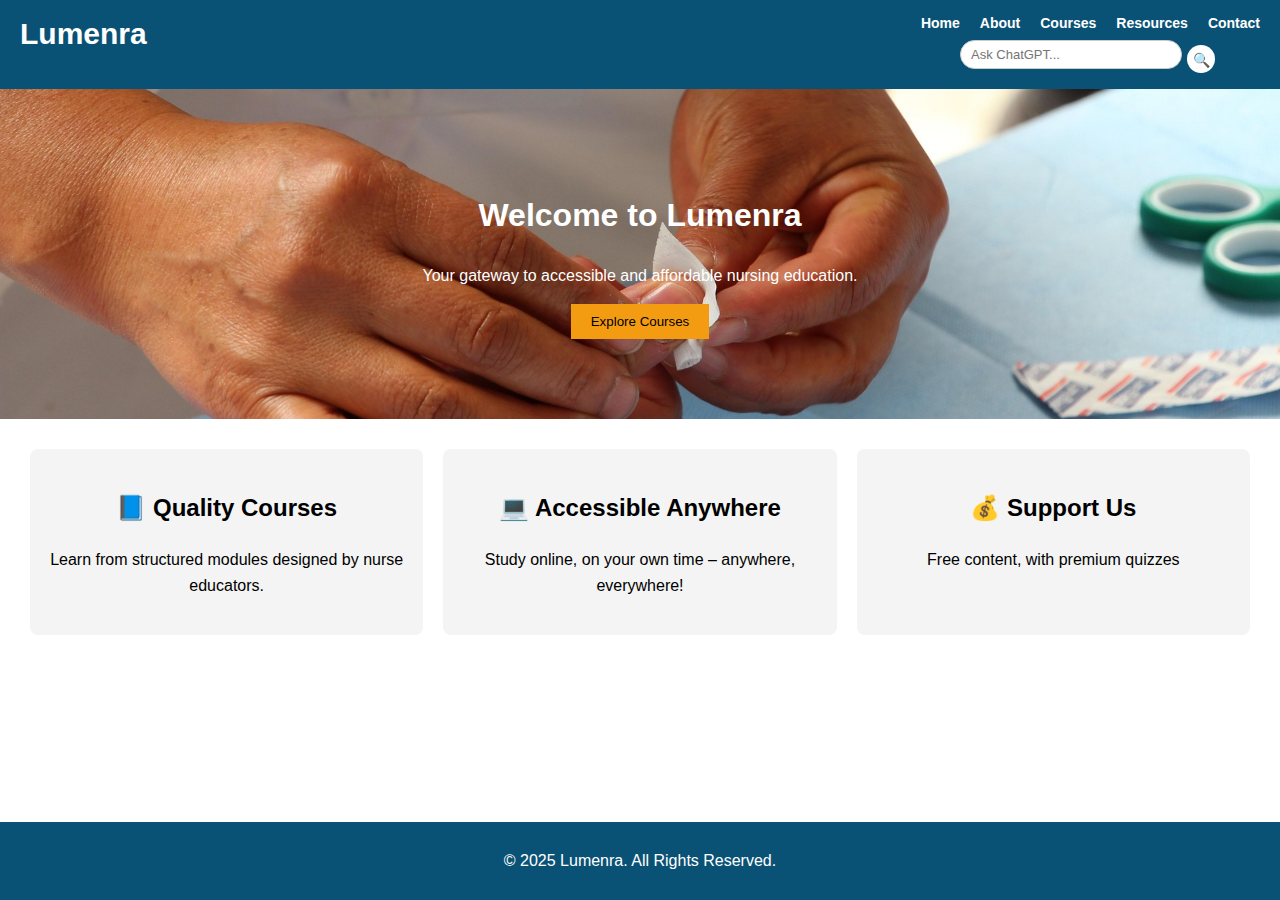
<file: index.html>
<!DOCTYPE html>
<html lang="en">
    <head>
        <meta charset="UTF-8">
        <meta name="viewport" content="width=device-width, initial-scale=1.0">
        <title>Lumenra - Home</title>
        <link rel="stylesheet" href="css/styles.css">
    </head>
    <body>
        <!-- Header & Navigation (consistent across all pages) -->
        <header>
            <div class="header-container">
                <!-- App Name / Logo -->
                <div class="logo">
                <a href="index.html">Lumenra</a>
                </div>
                <nav>
                <!-- Navigation links -->
                <ul class="nav-links">
                    <li><a href="index.html">Home</a></li>
                    <li><a href="about.html">About</a></li>
                    <li><a href="courses.html">Courses</a></li>
                    <li><a href="resources.html">Resources</a></li>
                    <li><a href="contact.html">Contact</a></li>
                </ul>

                <!-- ChatGPT AI Search -->
                <div class="ai-search">
                    <form id="aiSearchForm" onsubmit="openChatGPT(event)">
                    <input type="text" id="chatQuery" placeholder="Ask ChatGPT..." required>
                    <button type="submit" aria-label="Search" title="Search">🔍</button>
                    </form>
                </div>
                </nav>
            </div>
        </header>

        <!-- Hero Section with brief intro -->
        <section class="hero">
            <h1>Welcome to Lumenra</h1>
            <p>Your gateway to accessible and affordable nursing education.</p>
            <button onclick="location.href='courses.html'">Explore Courses</button>
        </section>

        <!-- Feature Cards (real world nursing education focus) -->
        <section class="features">
            <div class="card">
                <h2>📘 Quality Courses</h2>
                <p>Learn from structured modules designed by nurse educators.</p>
            </div>
            <div class="card">
                <h2>💻 Accessible Anywhere</h2>
                <p>Study online, on your own time – anywhere, everywhere!</p>
            </div>
            <div class="card">
                <h2>💰 Support Us</h2>
                <p>Free content, with premium quizzes</p>
            </div>
        </section>

        <!-- Footer -->
        <footer>
            <p>&copy; 2025 Lumenra. All Rights Reserved.</p>
        </footer>
        <script defer src="js/script.js"></script>
    </body>
</html>
</file>
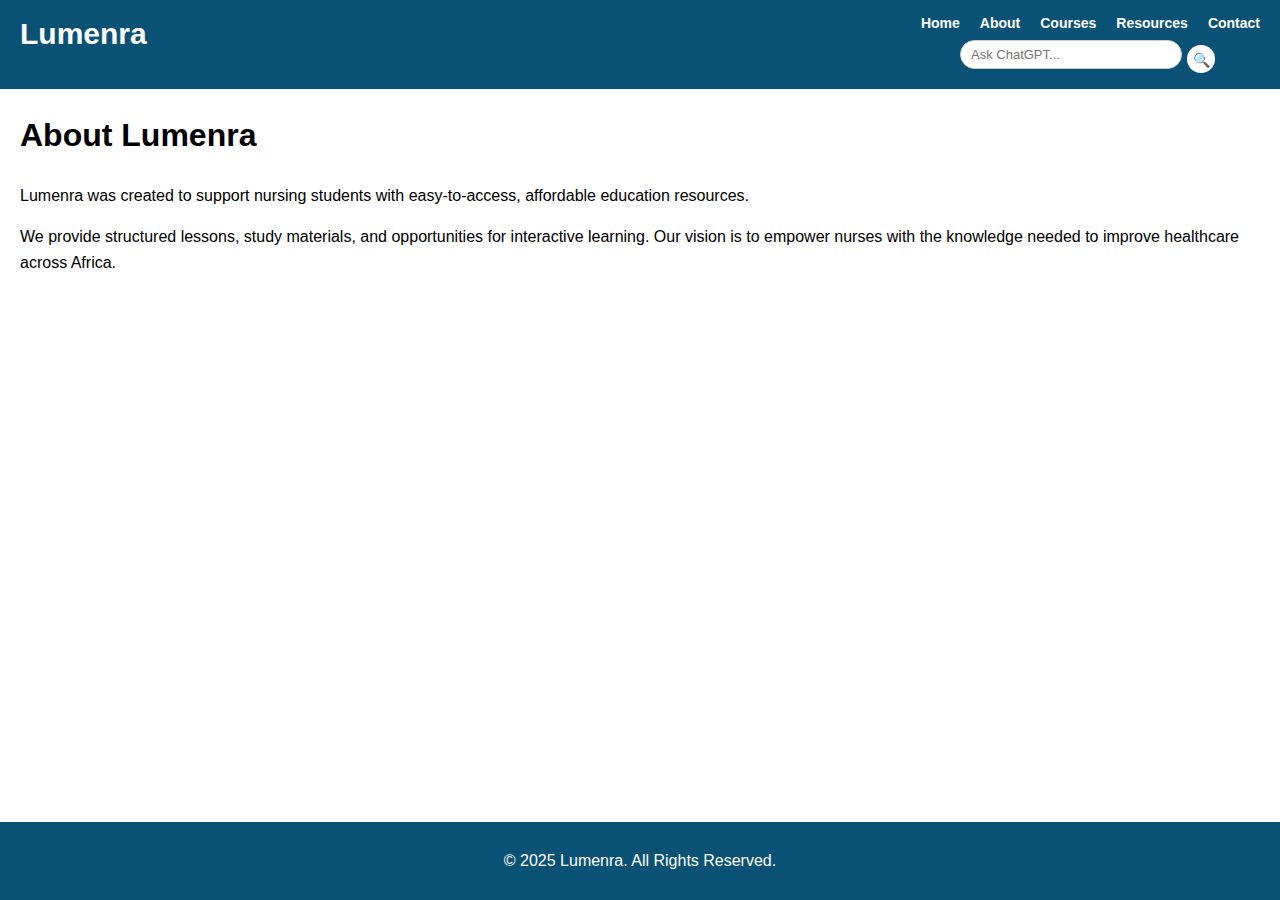
<file: about.html>
<!DOCTYPE html>
<html lang="en">
    <head>
        <meta charset="UTF-8">
        <meta name="viewport" content="width=device-width, initial-scale=1.0">
        <title>Lumenra - About</title>
        <link rel="stylesheet" href="css/styles.css">
    </head>
    <body>
        <header>
            <div class="header-container">
                <!-- App Name / Logo -->
                <div class="logo">
                <a href="index.html">Lumenra</a>
                </div>
                <nav>
                <!-- Navigation links -->
                <ul class="nav-links">
                    <li><a href="index.html">Home</a></li>
                    <li><a href="about.html">About</a></li>
                    <li><a href="courses.html">Courses</a></li>
                    <li><a href="resources.html">Resources</a></li>
                    <li><a href="contact.html">Contact</a></li>
                </ul>

                <!-- ChatGPT AI Search -->
                <div class="ai-search">
                    <form id="aiSearchForm" onsubmit="openChatGPT(event)">
                    <input type="text" id="chatQuery" placeholder="Ask ChatGPT..." required>
                    <button type="submit" aria-label="Search" title="Search">🔍</button>
                    </form>
                </div>
                </nav>
            </div>
        </header>

        <!-- About Section -->
        <main class="content">
            <div class="main-container">
                <h1>About Lumenra</h1>
                <p>Lumenra was created to support nursing students with easy-to-access, affordable education resources.</p>
                <p>We provide structured lessons, study materials, and opportunities for interactive learning. Our vision is to empower nurses with the knowledge needed to improve healthcare across Africa.</p>
            </div>
        </main>

        <footer>
            <p>&copy; 2025 Lumenra. All Rights Reserved.</p>
        </footer>
    </body>
</html>
</file>
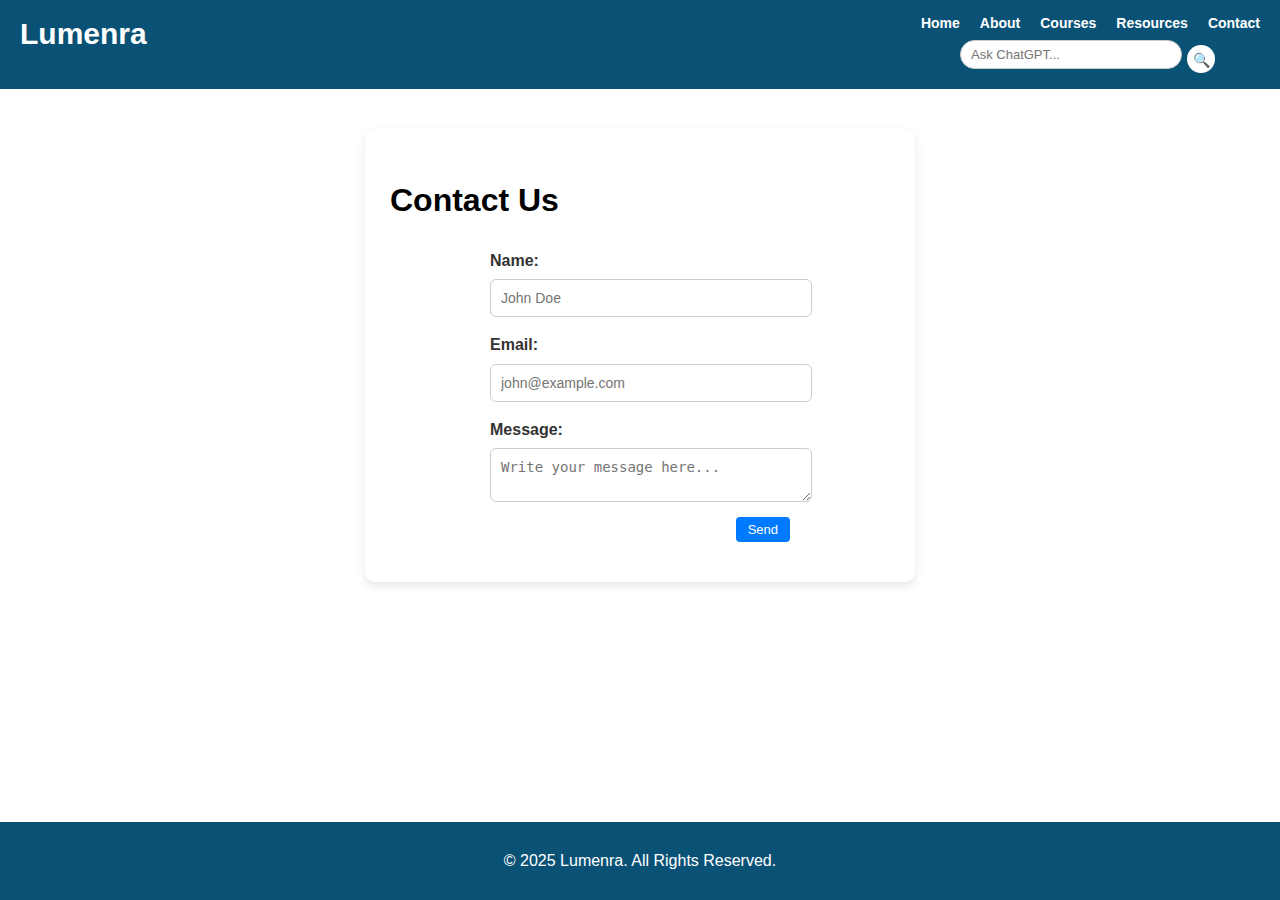
<file: contact.html>
<!DOCTYPE html>
<html lang="en">
    <head>
        <meta charset="UTF-8">
        <meta name="viewport" content="width=device-width, initial-scale=1.0">
        <title>Lumenra - Contact</title>
        <link rel="stylesheet" href="css/styles.css">
        <script defer src="js/script.js"></script>
    </head>
    <body>
        <header>
            <div class="header-container">
                <!-- App Name / Logo -->
                <div class="logo">
                <a href="index.html">Lumenra</a>
                </div>
                <nav>
                <!-- Navigation links -->
                <ul class="nav-links">
                    <li><a href="index.html">Home</a></li>
                    <li><a href="about.html">About</a></li>
                    <li><a href="courses.html">Courses</a></li>
                    <li><a href="resources.html">Resources</a></li>
                    <li><a href="contact.html">Contact</a></li>
                </ul>

                <!-- ChatGPT AI Search -->
                <div class="ai-search">
                    <form id="aiSearchForm" onsubmit="openChatGPT(event)">
                    <input type="text" id="chatQuery" placeholder="Ask ChatGPT..." required>
                    <button type="submit" aria-label="Search" title="Search">🔍</button>
                    </form>
                </div>
                </nav>
            </div>
        </header>

        <!-- Contact Form -->
        <main class="content contact-page">
            <div class="main-container">
                <h1>Contact Us</h1>
                <form id="contactForm" action="https://formspree.io/f/mldpdbeg" method="POST">
      
                    <label for="name">Name:</label>
                    <input type="text" name="name" id="name" placeholder="John Doe" required>

                    <label for="email">Email:</label>
                    <input type="email" name="email" id="email" placeholder="john@example.com" required>

                    <label for="message">Message:</label>
                    <textarea name="message" id="message" placeholder="Write your message here..." required></textarea>

                    <button type="submit">Send</button>
                </form>
                <p id="formMessage"></p>
            </div>
        </main>
        <footer>
            <p>&copy; 2025 Lumenra. All Rights Reserved.</p>
        </footer>
    </body>
</html>
</file>
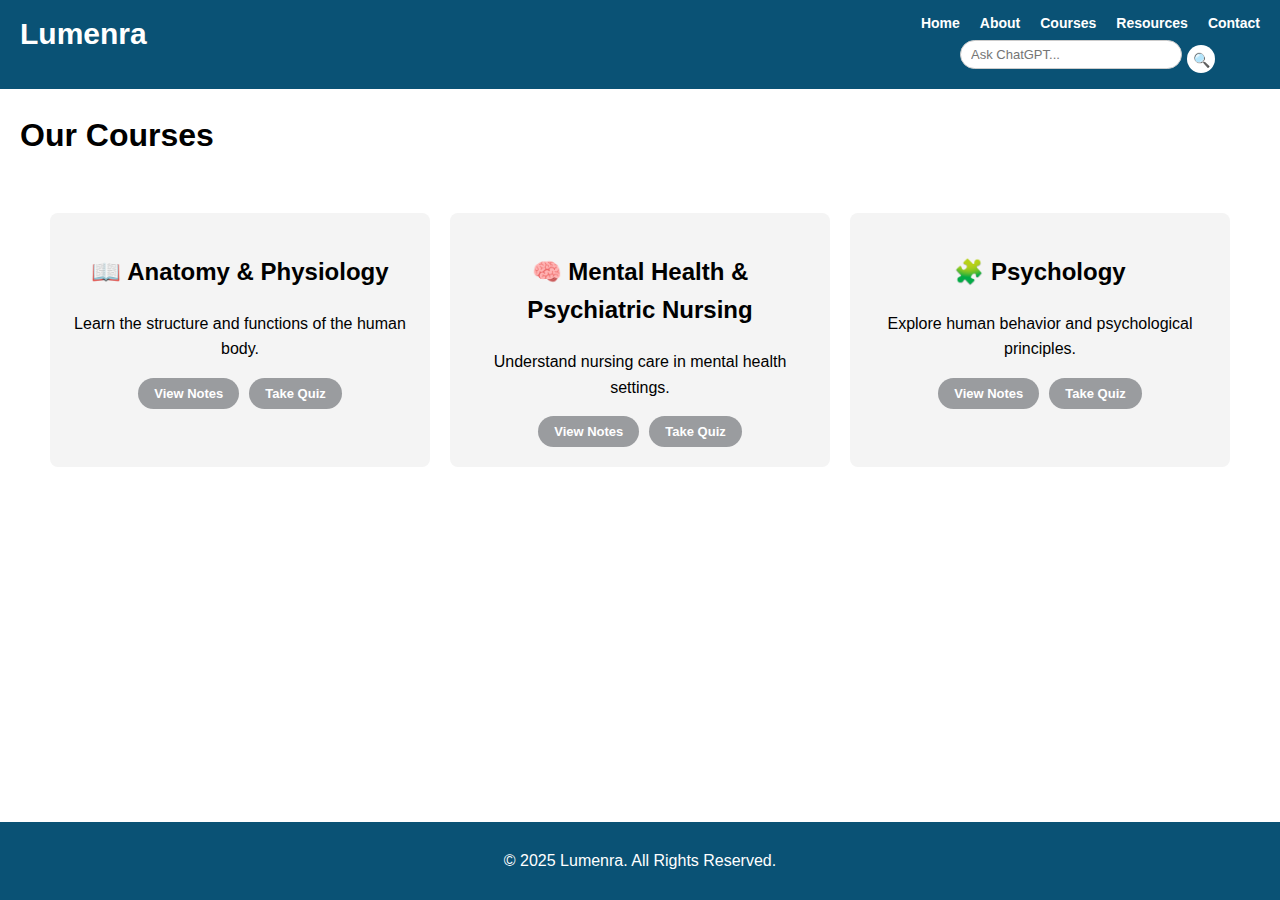
<file: courses.html>
<!DOCTYPE html>
<html lang="en">
    <head>
        <meta charset="UTF-8">
        <meta name="viewport" content="width=device-width, initial-scale=1.0">
        <title>Lumenra - Courses</title>
        <link rel="stylesheet" href="css/styles.css">
    </head>
    <body>
        <!-- Header -->
        <header>
            <div class="header-container">
                <!-- App Name / Logo -->
                <div class="logo">
                <a href="index.html">Lumenra</a>
                </div>
                <nav>
                <!-- Navigation links -->
                <ul class="nav-links">
                    <li><a href="index.html">Home</a></li>
                    <li><a href="about.html">About</a></li>
                    <li><a href="courses.html">Courses</a></li>
                    <li><a href="resources.html">Resources</a></li>
                    <li><a href="contact.html">Contact</a></li>
                </ul>

                <!-- ChatGPT AI Search -->
                <div class="ai-search">
                    <form id="aiSearchForm" onsubmit="openChatGPT(event)">
                    <input type="text" id="chatQuery" placeholder="Ask ChatGPT..." required>
                    <button type="submit" aria-label="Search" title="Search">🔍</button>
                    </form>
                </div>
                </nav>
            </div>
        </header>

        <!-- Courses Section -->
        <main class="content">
            <div class="main-container">
                <h1>Our Courses</h1>
                <div class="courses">

                <!-- Anatomy Course -->
                <div class="course-card">
                    <h2>📖 Anatomy & Physiology</h2>
                    <p>Learn the structure and functions of the human body.</p>
                    <div class="btn-container">
                        <button onclick="location.href='notes/anatomy.html'" class="btn">View Notes</button>
                        <button onclick="location.href='quizzes/anatomy-quiz.html'" class="btn">Take Quiz</button>
                    </div>
                </div>

                <!-- Mental Health -->
                <div class="course-card">
                    <h2>🧠 Mental Health & Psychiatric Nursing</h2>
                    <p>Understand nursing care in mental health settings.</p>
                    <div class="btn-container">
                        <button onclick="location.href='notes/mental.html'" class="btn">View Notes</button>
                        <button onclick="location.href='quizzes/mental-quiz.html'" class="btn">Take Quiz</button>
                    </div>
                </div>

                <!-- Psychology -->
                <div class="course-card">
                    <h2>🧩 Psychology</h2>
                    <p>Explore human behavior and psychological principles.</p>
                    <div class="btn-container">
                        <button onclick="location.href='notes/psychology.html'" class="btn">View Notes</button>
                        <button onclick="location.href='quizzes/psychology-quiz.html'" class="btn">Take Quiz</button>
                    </div>
                </div>
            </div>
        </main>

        <!-- Footer -->
        <footer>
            <p>&copy; 2025 Lumenra. All Rights Reserved.</p>
        </footer>
    </body>
</html>
</file>
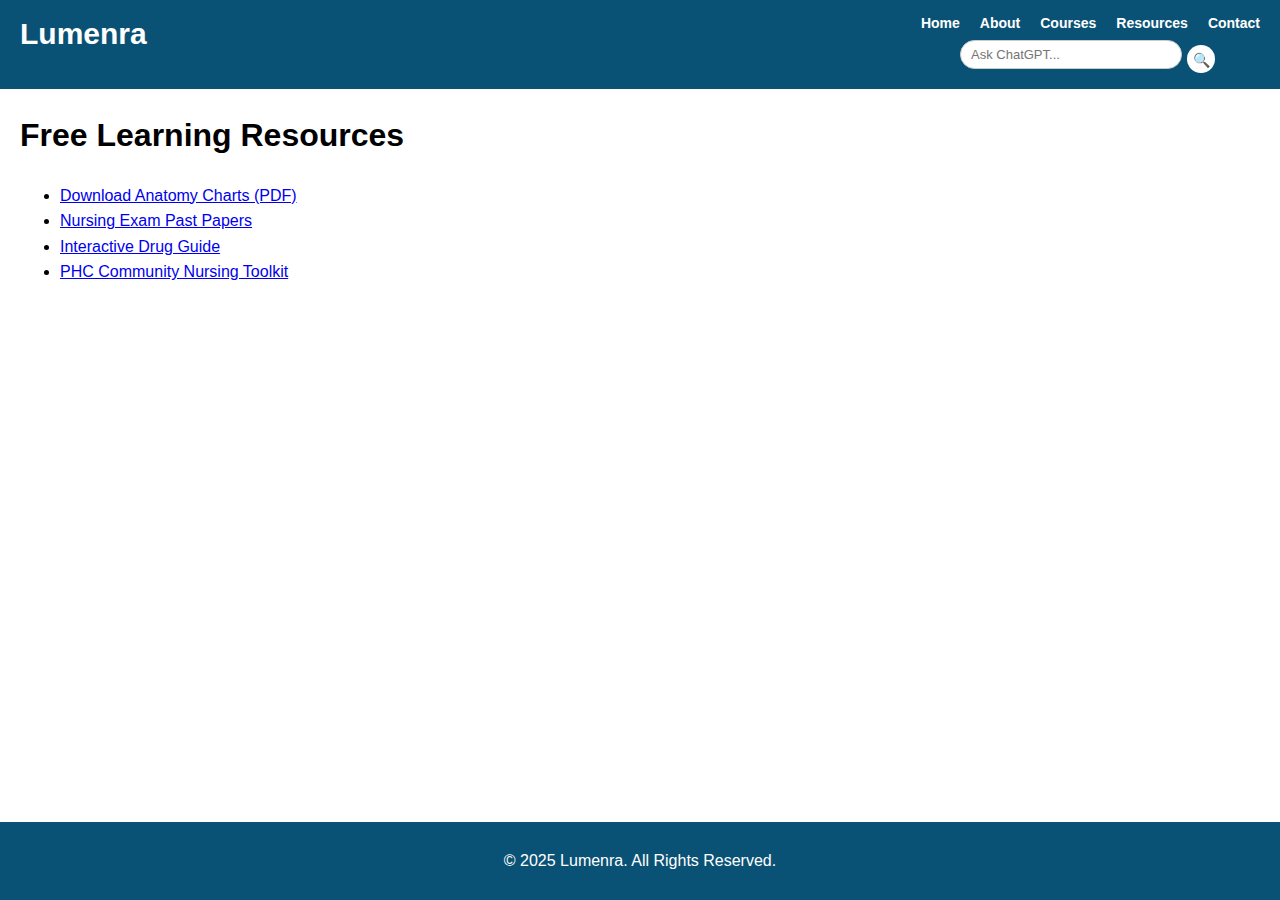
<file: resources.html>
<!DOCTYPE html>
<html lang="en">
    <head>
        <meta charset="UTF-8">
        <meta name="viewport" content="width=device-width, initial-scale=1.0">
        <title>Lumenra - Resources</title>
        <link rel="stylesheet" href="css/styles.css">
    </head>
    <body>
        <header>
            <div class="header-container">
                <!-- App Name / Logo -->
                <div class="logo">
                <a href="index.html">Lumenra</a>
                </div>
                <nav>
                <!-- Navigation links -->
                <ul class="nav-links">
                    <li><a href="index.html">Home</a></li>
                    <li><a href="about.html">About</a></li>
                    <li><a href="courses.html">Courses</a></li>
                    <li><a href="resources.html">Resources</a></li>
                    <li><a href="contact.html">Contact</a></li>
                </ul>

                <!-- ChatGPT AI Search -->
                <div class="ai-search">
                    <form id="aiSearchForm" onsubmit="openChatGPT(event)">
                    <input type="text" id="chatQuery" placeholder="Ask ChatGPT..." required>
                    <button type="submit" aria-label="Search" title="Search">🔍</button>
                    </form>
                </div>
                </nav>
            </div>
        </header>

        <!-- Resources Section -->
        <main class="content">
            <div class="main-container">
                <h1>Free Learning Resources</h1>
                <ul>
                    <li><a href="#">Download Anatomy Charts (PDF)</a></li>
                    <li><a href="#">Nursing Exam Past Papers</a></li>
                    <li><a href="#">Interactive Drug Guide</a></li>
                    <li><a href="#">PHC Community Nursing Toolkit</a></li>
                </ul>
            </div>
        </main>

        <footer>
            <p>&copy; 2025 Lumenra. All Rights Reserved.</p>
        </footer>
    </body>
</html>
</file>
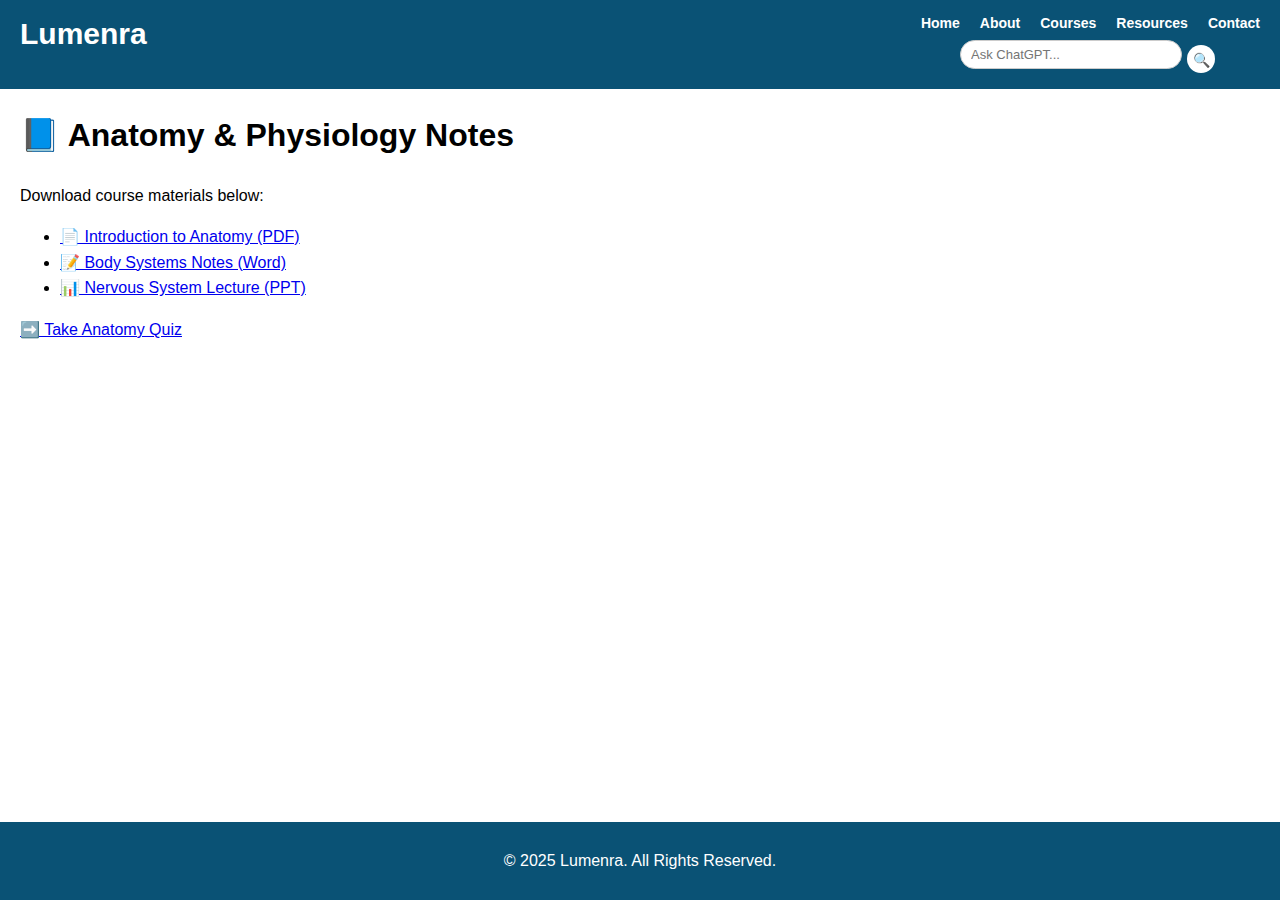
<file: notes/anatomy.html>
<!DOCTYPE html>
<html lang="en">
    <head>
        <meta charset="UTF-8">
        <meta name="viewport" content="width=device-width, initial-scale=1.0">
        <title>Anatomy & Physiology Notes</title>
        <link rel="stylesheet" href="../css/styles.css">
    </head>
    <body>
    <!-- Header -->
        <header>
            <div class="header-container">
                <!-- App Name / Logo -->
                <div class="logo">
                <a href="index.html">Lumenra</a>
                </div>
                <nav>
                <!-- Navigation links -->
                <ul class="nav-links">
                    <li><a href="../index.html">Home</a></li>
                    <li><a href="../about.html">About</a></li>
                    <li><a href="../courses.html">Courses</a></li>
                    <li><a href="../resources.html">Resources</a></li>
                    <li><a href="../contact.html">Contact</a></li>
                </ul>

                <!-- ChatGPT AI Search -->
                <div class="ai-search">
                    <form id="aiSearchForm" onsubmit="openChatGPT(event)">
                    <input type="text" id="chatQuery" placeholder="Ask ChatGPT..." required>
                    <button type="submit" aria-label="Search" title="Search">🔍</button>
                    </form>
                </div>
                </nav>
            </div>
        </header>

        <!-- Content -->
        <main class="content">
            <div class="main-container">
                <h1>📘 Anatomy & Physiology Notes</h1>
                <p>Download course materials below:</p>

                <ul class="file-links">
                    <li><a href="../files/anatomy-intro.pdf" target="_blank">📄 Introduction to Anatomy (PDF)</a></li>
                    <li><a href="../files/anatomy-systems.docx" target="_blank">📝 Body Systems Notes (Word)</a></li>
                    <li><a href="../anatomy-notes/nervous-system.pptx" target="_blank">📊 Nervous System Lecture (PPT)</a></li>
                </ul>
                
                <p><a href="../quizzes/anatomy-quiz.html" class="button">➡️ Take Anatomy Quiz</a></p>
            </div>
        </main>

        <!-- Footer -->
        <footer>
            <p>&copy; 2025 Lumenra. All Rights Reserved.</p>
        </footer>
    </body>
</html>
</file>
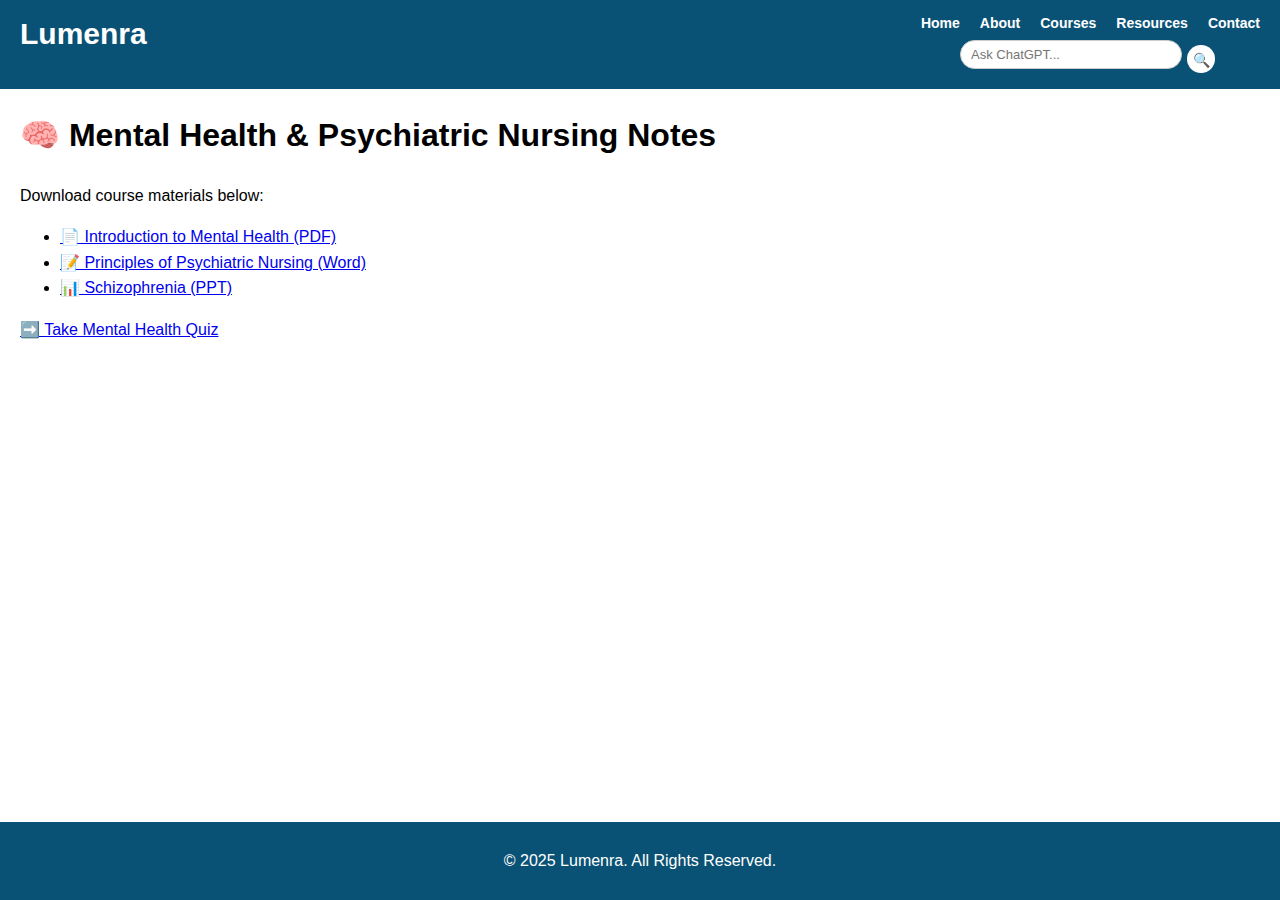
<file: notes/mental.html>
<!DOCTYPE html>
<html lang="en">
    <head>
        <meta charset="UTF-8">
        <meta name="viewport" content="width=device-width, initial-scale=1.0">
        <title>Mental Health & Psychiatric Nursing Notes</title>
        <link rel="stylesheet" href="../css/styles.css">
    </head>
    <body>
    <!-- Header -->
        <header>
            <div class="header-container">
                <!-- App Name / Logo -->
                <div class="logo">
                <a href="index.html">Lumenra</a>
                </div>
                <nav>
                <!-- Navigation links -->
                <ul class="nav-links">
                    <li><a href="../index.html">Home</a></li>
                    <li><a href="../about.html">About</a></li>
                    <li><a href="../courses.html">Courses</a></li>
                    <li><a href="../resources.html">Resources</a></li>
                    <li><a href="../contact.html">Contact</a></li>
                </ul>

                <!-- ChatGPT AI Search -->
                <div class="ai-search">
                    <form id="aiSearchForm" onsubmit="openChatGPT(event)">
                    <input type="text" id="chatQuery" placeholder="Ask ChatGPT..." required>
                    <button type="submit" aria-label="Search" title="Search">🔍</button>
                    </form>
                </div>
                </nav>
            </div>
        </header>

        <!-- Content -->
        <main class="content">
            <div class="main-container">
                <h1>🧠 Mental Health & Psychiatric Nursing Notes</h1>
                <p>Download course materials below:</p>

                <ul class="file-links">
                    <li><a href="../files/mental-health-intro.pdf" target="_blank">📄 Introduction to Mental Health (PDF)</a></li>
                    <li><a href="../files/psychiatric-nursing.docx" target="_blank">📝 Principles of Psychiatric Nursing (Word)</a></li>
                    <li><a href="../mental-notes/schizophrenia.pptx" target="_blank">📊 Schizophrenia (PPT)</a></li>
                </ul>

                <p><a href="../quizzes/mental-quiz.html" class="button">➡️ Take Mental Health Quiz</a></p>
            </div>
        </main>

        <!-- Footer -->
        <footer>
            <p>&copy; 2025 Lumenra. All Rights Reserved.</p>
        </footer>
    </body>
</html>
</file>
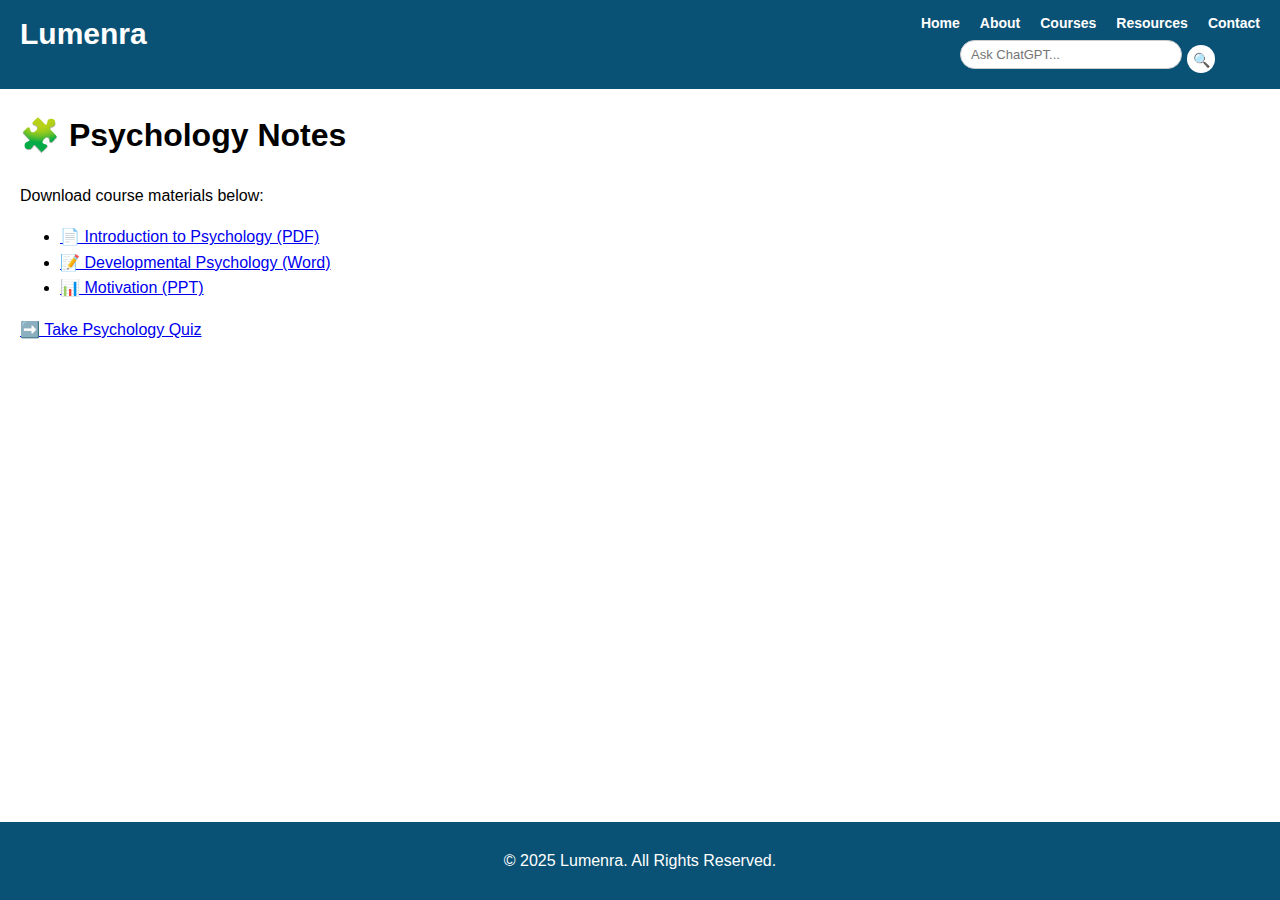
<file: notes/psychology.html>
<!DOCTYPE html>
<html lang="en">
    <head>
        <meta charset="UTF-8">
        <meta name="viewport" content="width=device-width, initial-scale=1.0">
        <title>Psychology Notes</title>
        <link rel="stylesheet" href="../css/styles.css">
    </head>
    <body>
        <!-- Header -->
        <header>
            <div class="header-container">
                <!-- App Name / Logo -->
                <div class="logo">
                <a href="index.html">Lumenra</a>
                </div>
                <nav>
                <!-- Navigation links -->
                <ul class="nav-links">
                    <li><a href="../index.html">Home</a></li>
                    <li><a href="../about.html">About</a></li>
                    <li><a href="../courses.html">Courses</a></li>
                    <li><a href="../resources.html">Resources</a></li>
                    <li><a href="../contact.html">Contact</a></li>
                </ul>

                <!-- ChatGPT AI Search -->
                <div class="ai-search">
                    <form id="aiSearchForm" onsubmit="openChatGPT(event)">
                    <input type="text" id="chatQuery" placeholder="Ask ChatGPT..." required>
                    <button type="submit" aria-label="Search" title="Search">🔍</button>
                    </form>
                </div>
                </nav>
            </div>
        </header>

        <!-- Content -->
        <main class="content">
            <div class="main-container">
            <h1>🧩 Psychology Notes</h1>
            <p>Download course materials below:</p>

            <ul class="file-links">
                <li><a href="../files/psychology-intro.pdf" target="_blank">📄 Introduction to Psychology (PDF)</a></li>
                <li><a href="../files/developmental-psychology.docx" target="_blank">📝 Developmental Psychology (Word)</a></li>
                <li><a href="../psychology-notes/motivation.pptx" target="_blank">📊 Motivation (PPT)</a></li>
            </ul>

            <p><a href="../quizzes/psychology-quiz.html" class="button">➡️ Take Psychology Quiz</a></p>
            </div>
        </main>

        <!-- Footer -->
        <footer>
            <p>&copy; 2025 Lumenra. All Rights Reserved.</p>
        </footer>
    </body>
</html>
</file>
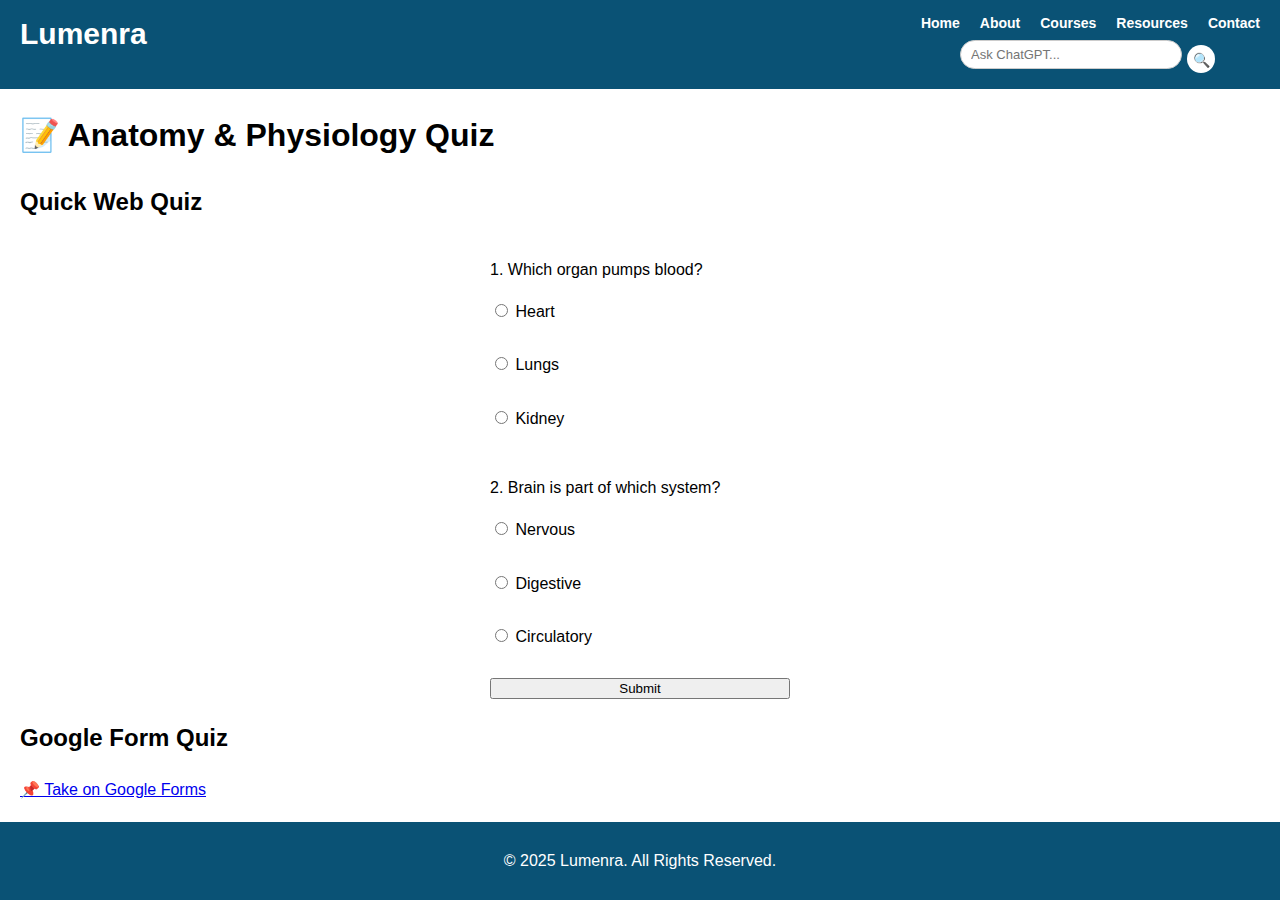
<file: quizzes/anatomy-quiz.html>
<!DOCTYPE html>
<html lang="en">
    <head>
        <meta charset="UTF-8">
        <meta name="viewport" content="width=device-width, initial-scale=1.0">
        <title>Anatomy Quiz</title>
        <link rel="stylesheet" href="../css/styles.css">
    </head>
    <body>
        <header>
            <div class="header-container">
                <!-- App Name / Logo -->
                <div class="logo">
                <a href="index.html">Lumenra</a>
                </div>
                <nav>
                <!-- Navigation links -->
                <ul class="nav-links">
                    <li><a href="../index.html">Home</a></li>
                    <li><a href="../about.html">About</a></li>
                    <li><a href="../courses.html">Courses</a></li>
                    <li><a href="../resources.html">Resources</a></li>
                    <li><a href="../contact.html">Contact</a></li>
                </ul>

                <!-- ChatGPT AI Search -->
                <div class="ai-search">
                    <form id="aiSearchForm" onsubmit="openChatGPT(event)">
                    <input type="text" id="chatQuery" placeholder="Ask ChatGPT..." required>
                    <button type="submit" aria-label="Search" title="Search">🔍</button>
                    </form>
                </div>
                </nav>
            </div>
        </header>

        <main class="content">
            <div class="main-container">
                <h1>📝 Anatomy & Physiology Quiz</h1>

                <section class="quiz-box">
                    <h2>Quick Web Quiz</h2>
                    <form id="anatomyQuiz">
                        <p>1. Which organ pumps blood?</p>
                        <label><input type="radio" name="q1" value="heart"> Heart</label><br>
                        <label><input type="radio" name="q1" value="lungs"> Lungs</label><br>
                        <label><input type="radio" name="q1" value="kidney"> Kidney</label><br>

                        <p>2. Brain is part of which system?</p>
                        <label><input type="radio" name="q2" value="nervous"> Nervous</label><br>
                        <label><input type="radio" name="q2" value="digestive"> Digestive</label><br>
                        <label><input type="radio" name="q2" value="circulatory"> Circulatory</label><br>

                        <button type="button" onclick="checkQuiz()">Submit</button>
                    </form>
                    <p id="result"></p>
                </section>

                <section class="quiz-box">
                <h2>Google Form Quiz</h2>
                <p><a href="https://forms.gle/YOUR_FORM_LINK" target="_blank" class="button">📌 Take on Google Forms</a></p>
                </section>
            </div>
        </main>

        <footer>
            <p>&copy; 2025 Lumenra. All Rights Reserved.</p>
        </footer>

        <script>
            function checkQuiz() {
            let score = 0;
            const q1 = document.querySelector('input[name="q1"]:checked');
            const q2 = document.querySelector('input[name="q2"]:checked');
            if (q1 && q1.value === "heart") score++;
            if (q2 && q2.value === "nervous") score++;
            document.getElementById("result").innerText = "Your score: " + score + "/2";
            }
        </script>
    </body>
</html>
</file>
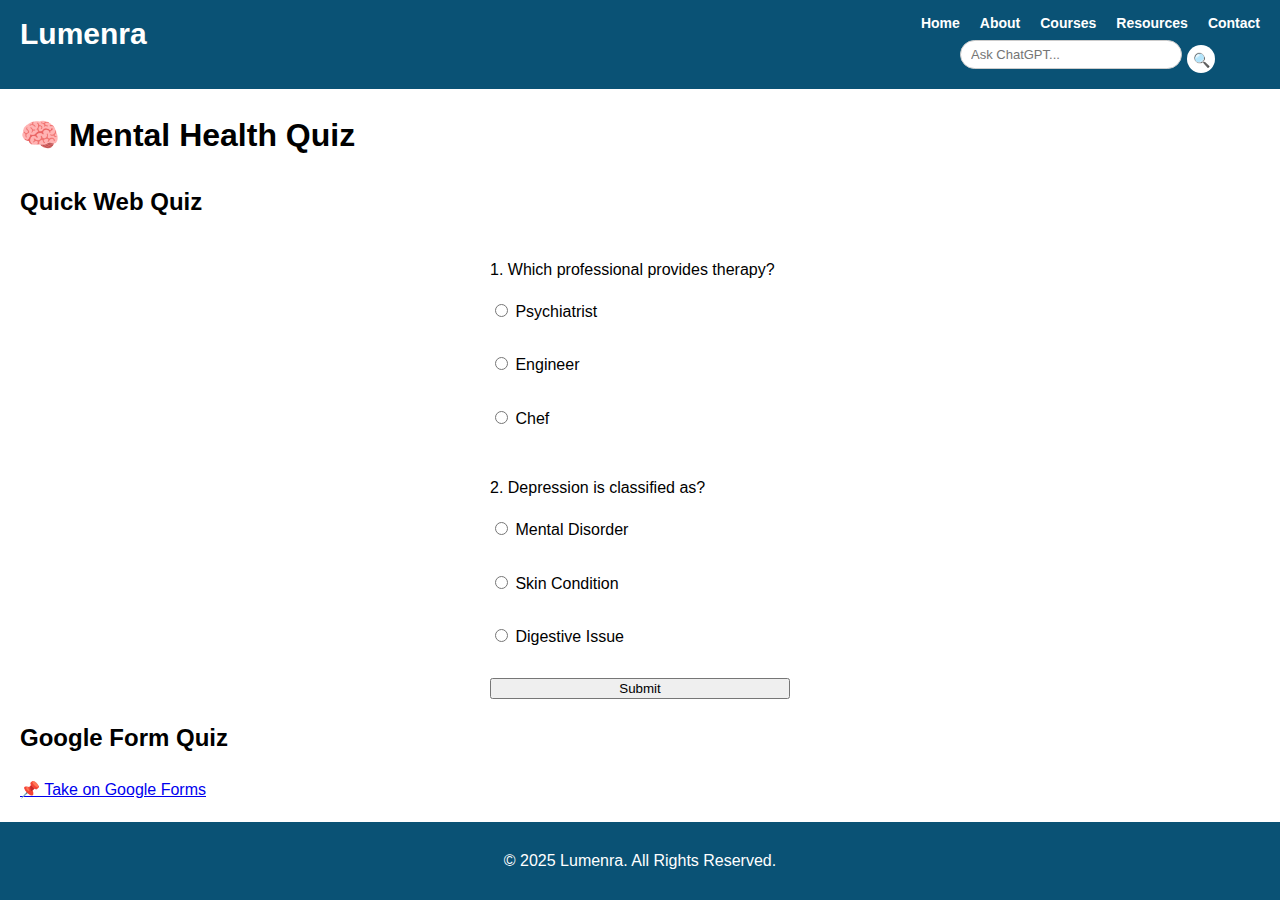
<file: quizzes/mental-quiz.html>
<!DOCTYPE html>
<html lang="en">
    <head>
        <meta charset="UTF-8">
        <meta name="viewport" content="width=device-width, initial-scale=1.0">
        <title>Mental Health Quiz</title>
        <link rel="stylesheet" href="../css/styles.css">
    </head>
    <body>
        <header>
            <div class="header-container">
                <!-- App Name / Logo -->
                <div class="logo">
                <a href="index.html">Lumenra</a>
                </div>
                <nav>
                <!-- Navigation links -->
                <ul class="nav-links">
                    <li><a href="../index.html">Home</a></li>
                    <li><a href="../about.html">About</a></li>
                    <li><a href="../courses.html">Courses</a></li>
                    <li><a href="../resources.html">Resources</a></li>
                    <li><a href="../contact.html">Contact</a></li>
                </ul>

                <!-- ChatGPT AI Search -->
                <div class="ai-search">
                    <form id="aiSearchForm" onsubmit="openChatGPT(event)">
                    <input type="text" id="chatQuery" placeholder="Ask ChatGPT..." required>
                    <button type="submit" aria-label="Search" title="Search">🔍</button>
                    </form>
                </div>
                </nav>
            </div>
        </header>

        <main class="content">
            <div class="main-container">
                <h1>🧠 Mental Health Quiz</h1>

                <section class="quiz-box">
                    <h2>Quick Web Quiz</h2>
                    <form id="mentalQuiz">
                        <p>1. Which professional provides therapy?</p>
                        <label><input type="radio" name="q1" value="psychiatrist"> Psychiatrist</label><br>
                        <label><input type="radio" name="q1" value="engineer"> Engineer</label><br>
                        <label><input type="radio" name="q1" value="chef"> Chef</label><br>

                        <p>2. Depression is classified as?</p>
                        <label><input type="radio" name="q2" value="mental"> Mental Disorder</label><br>
                        <label><input type="radio" name="q2" value="skin"> Skin Condition</label><br>
                        <label><input type="radio" name="q2" value="digestive"> Digestive Issue</label><br>

                        <button type="button" onclick="checkQuiz()">Submit</button>
                    </form>
                    <p id="result"></p>
                </section>

                <section class="quiz-box">
                <h2>Google Form Quiz</h2>
                <p><a href="https://forms.gle/YOUR_FORM_LINK" target="_blank" class="button">📌 Take on Google Forms</a></p>
                </section>
            </div>
        </main>

        <footer>
            <p>&copy; 2025 Lumenra. All Rights Reserved.</p>
        </footer>

        <script>
            function checkQuiz() {
            let score = 0;
            const q1 = document.querySelector('input[name="q1"]:checked');
            const q2 = document.querySelector('input[name="q2"]:checked');
            if (q1 && q1.value === "psychiatrist") score++;
            if (q2 && q2.value === "mental") score++;
            document.getElementById("result").innerText = "Your score: " + score + "/2";
            }
        </script>
    </body>
</html>
</file>
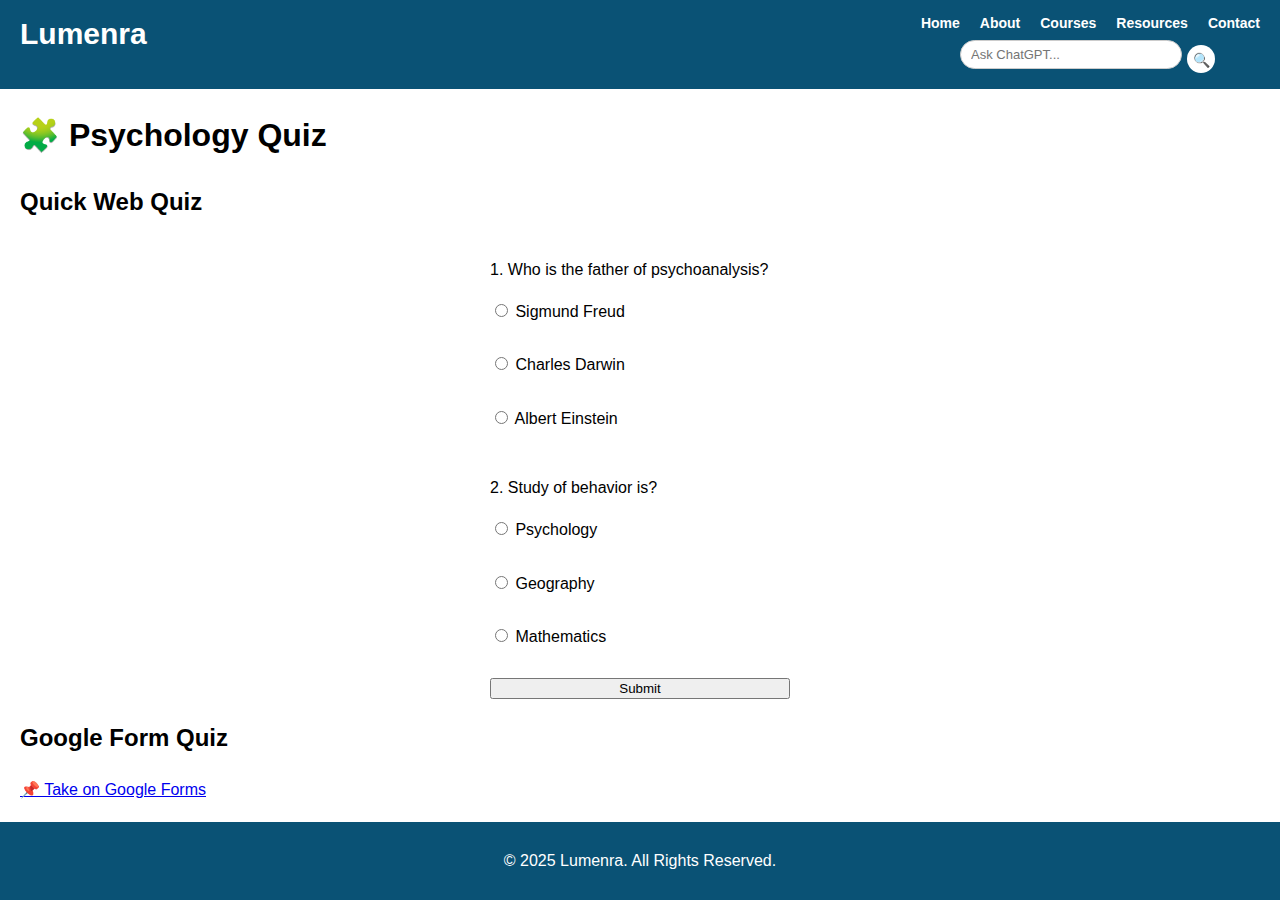
<file: quizzes/psychology-quiz.html>
<!DOCTYPE html>
<html lang="en">
    <head>
        <meta charset="UTF-8">
        <meta name="viewport" content="width=device-width, initial-scale=1.0">
        <title>Psychology Quiz</title>
    <link rel="stylesheet" href="../css/styles.css">
    </head>
    <body>
        <header>
            <div class="header-container">
                <!-- App Name / Logo -->
                <div class="logo">
                <a href="index.html">Lumenra</a>
                </div>
                <nav>
                <!-- Navigation links -->
                <ul class="nav-links">
                    <li><a href="../index.html">Home</a></li>
                    <li><a href="../about.html">About</a></li>
                    <li><a href="../courses.html">Courses</a></li>
                    <li><a href="../resources.html">Resources</a></li>
                    <li><a href="../contact.html">Contact</a></li>
                </ul>

                <!-- ChatGPT AI Search -->
                <div class="ai-search">
                    <form id="aiSearchForm" onsubmit="openChatGPT(event)">
                    <input type="text" id="chatQuery" placeholder="Ask ChatGPT..." required>
                    <button type="submit" aria-label="Search" title="Search">🔍</button>
                    </form>
                </div>
                </nav>
            </div>
        </header>

        <main class="content">
            <div class="main-container">
                <h1>🧩 Psychology Quiz</h1>
                <section class="quiz-box">
                    <h2>Quick Web Quiz</h2>
                    <form id="psychQuiz">
                        <p>1. Who is the father of psychoanalysis?</p>
                        <label><input type="radio" name="q1" value="freud"> Sigmund Freud</label><br>
                        <label><input type="radio" name="q1" value="darwin"> Charles Darwin</label><br>
                        <label><input type="radio" name="q1" value="einstein"> Albert Einstein</label><br>

                        <p>2. Study of behavior is?</p>
                        <label><input type="radio" name="q2" value="psychology"> Psychology</label><br>
                        <label><input type="radio" name="q2" value="geography"> Geography</label><br>
                        <label><input type="radio" name="q2" value="math"> Mathematics</label><br>

                        <button type="button" onclick="checkQuiz()">Submit</button>
                    </form>
                    <p id="result"></p>
                </section>

                <section class="quiz-box">
                <h2>Google Form Quiz</h2>
                <p><a href="https://forms.gle/YOUR_FORM_LINK" target="_blank" class="button">📌 Take on Google Forms</a></p>
                </section>
            </div>
        </main>

        <footer>
            <p>&copy; 2025 Lumenra. All Rights Reserved.</p>
        </footer>

        <script>
            function checkQuiz() {
            let score = 0;
            const q1 = document.querySelector('input[name="q1"]:checked');
            const q2 = document.querySelector('input[name="q2"]:checked');
            if (q1 && q1.value === "freud") score++;
            if (q2 && q2.value === "psychology") score++;
            document.getElementById("result").innerText = "Your score: " + score + "/2";
            }
        </script>
    </body>
</html>
</file>
<file: css/styles.css>
/* =======================
   Global & Body Styles
   ======================= */
html, body {
    height: 100%;
    display: flex;
    flex-direction: column;
    margin: 0;
    padding: 0;
    font-family: Arial, sans-serif;
    line-height: 1.6;
}

.content {
    flex: 1; /* pushes footer down */
}

/* =======================
   Header Styles
   ======================= */
header {
    background: #0a5275;
    color: white;
    padding: 10px 0; /* reduced vertical padding */
}

.header-container {
    max-width: 2000px;  /* reduced width */
    margin: 0 auto;      /* center horizontally */
    padding: 0 20px;     /* horizontal padding */
}

header .logo a {
    color: white;
    text-decoration: none;
    font-weight: bold;
    font-size: 30px;
    float: left; /* keeps logo on the left */
    margin-right: 20px;
}

header nav {
    display: flex;
    flex-direction: column; /* nav links above search */
    align-items: flex-end;   /* right-aligned */
}

/* Navigation Links */
.nav-links {
    display: flex;
    justify-content: flex-end;
    list-style: none;
    margin: 0;
    padding: 0;
    gap: 20px; /* space between links */
}

.nav-links li a {
    color: white;
    text-decoration: none;
    font-weight: bold;
    font-size: 14px;
}

nav ul li a:hover {
    background-color: grey;  /* darker shade of header background */
    padding: 2px;          /* add some space around text */
    border-radius: 4px;         /* rounded corners */
    transition: background 0.3s ease;
}


.nav-links li a.active {
    text-decoration: underline;
}

/* AI ChatGPT Search */
.ai-search {
    margin-top: 4px;      /* minimal gap under nav links */
    display: flex;
    justify-content: flex-end;
}

.ai-search form {
    display: flex;
    flex-direction: row;
    align-items: center;
    gap: 5px;
}

.ai-search input {
    padding: 6px 10px;
    border: 1px solid #ccc;
    border-radius: 20px;
    font-size: 13px;
    width: 200px;   /* compact width */
    outline: none;
}

.ai-search button {
    background: white;
    color: white;
    border: none;
    border-radius: 50%;
    width: 28px;
    height: 28px;
    cursor: pointer;
    font-size: 14px;
    line-height: 28px;
    text-align: center;
    transition: background 0.3s;
}

.ai-search button:hover {
    background: #0056b3;
}

/* css for main container */
.main-container {
    max-width: 2000px;      /* limits content width */
    margin: 0 auto;          /* centers the container */
    padding: 0 20px;         /* adds space on left and right */
}

/* Main container styling for contactform */
.contact-page .main-container {
    max-width: 500px;
    margin: 40px auto;
    padding: 25px;
    background: #ffffff;
    border-radius: 10px;
    box-shadow: 0 4px 10px rgba(0,0,0,0.1);
    text-align: left;
}

/* Contact form labels */
#contactForm label {
    display: block;
    margin-bottom: 6px;
    font-weight: bold;
    color: #333;
}

/* Inputs and textarea */
#contactForm input,
#contactForm textarea {
    width: 100%;
    padding: 10px;
    margin-bottom: 15px;
    border: 1px solid #ccc;
    border-radius: 6px;
    font-size: 14px;
    outline: none;
    transition: border-color 0.3s ease;
}

#contactForm input:focus,
#contactForm textarea:focus {
    border-color: #007bff; /* Highlight when typing */
}

/* Send button */
/* Send button styling */
#contactForm button {
    background: #007bff;       /* button color */
    color: #fff;
    border: none;
    padding: 5px 12px;         /* smaller size */
    border-radius: 4px;
    cursor: pointer;
    font-size: 13px;           /* slightly smaller font */
    transition: background 0.3s ease;
    align-self: flex-end;       /* aligns button to the right */
    display: inline-block;     
}

#contactForm button:hover {
    background-color: #0056b3; /* darker on hover */
}


/* Form message (after submission) */
#formMessage {
    margin-top: 15px;
    font-size: 14px;
    color: green;
}

/* =======================
   Hero Section
   ======================= */
.hero {
    background: url('../images/health.jpg') center/cover no-repeat;
    color: white;
    text-align: center;
    padding: 80px 20px;
}

.hero button {
    padding: 10px 20px;
    background: #f39c12;
    border: none;
    cursor: pointer;
}

/* =======================
   Features & Cards
   ======================= */
.features, .courses {
    display: flex;
    justify-content: space-around;
    padding: 20px;
    flex-wrap: wrap;
}

.card, .course-card {
    background: #f4f4f4;
    padding: 20px;
    margin: 10px;
    flex: 1 1 250px;
    border-radius: 8px;
    text-align: center;
}

.course-card.premium {
    border: 2px solid gold;
}

/* Buttons */
/* Professional button style */
/* Highly specific button style for links */
/* Container for buttons inside the card */
.btn-container {
    display: flex;           /* flex layout for buttons */
    justify-content: center; /* center horizontally */
    gap: 10px;               /* space between buttons */
    margin-top: 15px;        /* spacing from text above */
}

/* Buttons */
.btn {
    background-color: #9a9c9f;
    color: white;
    border: none;
    border-radius: 20px;
    padding: 8px 16px;       /* slightly smaller */
    font-size: 13px;         /* smaller font */
    font-weight: bold;
    cursor: pointer;
    transition: background 0.3s;
    text-decoration: none;
}

.btn:hover {
    background-color: #0a5275;
}



/* =======================
   Footer Styles
   ======================= */
footer {
    background: #0a5275;
    color: white;
    text-align: center;
    padding: 10px;
    margin-top: auto; /* footer sticks to bottom */
}

/* =======================
   Contact Form
   ======================= */
form {
    display: flex;
    flex-direction: column;
    width: 300px;
    margin: auto;
}

form input, form textarea {
    margin-bottom: 10px;
    padding: 8px;
}

/* =======================
   Responsive Adjustments
   ======================= */
@media screen and (max-width: 768px) {
    .header-container {
        padding: 0 10px;
    }

    .nav-links {
        flex-wrap: wrap;
        justify-content: center;
        gap: 10px;
    }

    .ai-search {
        justify-content: center;
        margin-top: 6px;
    }

    .ai-search input {
        width: 120px;
    }
}
</file>
